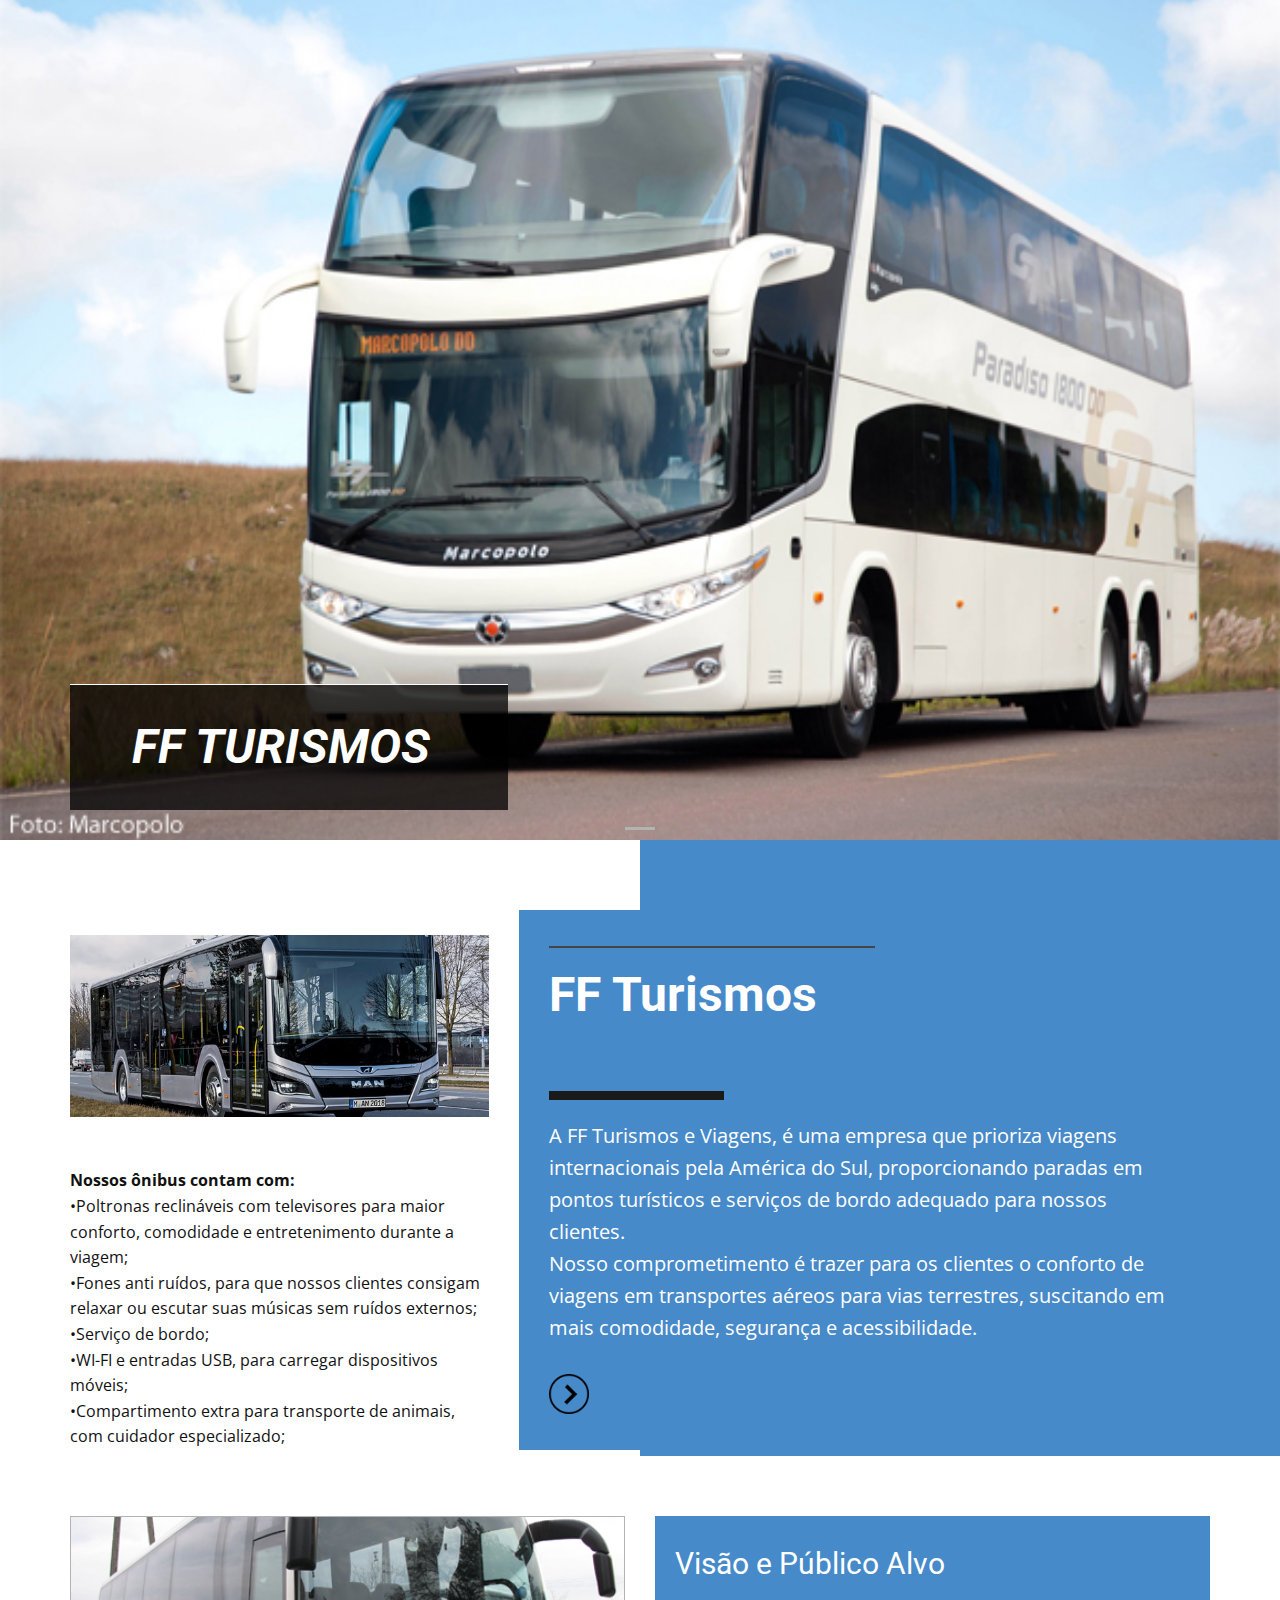
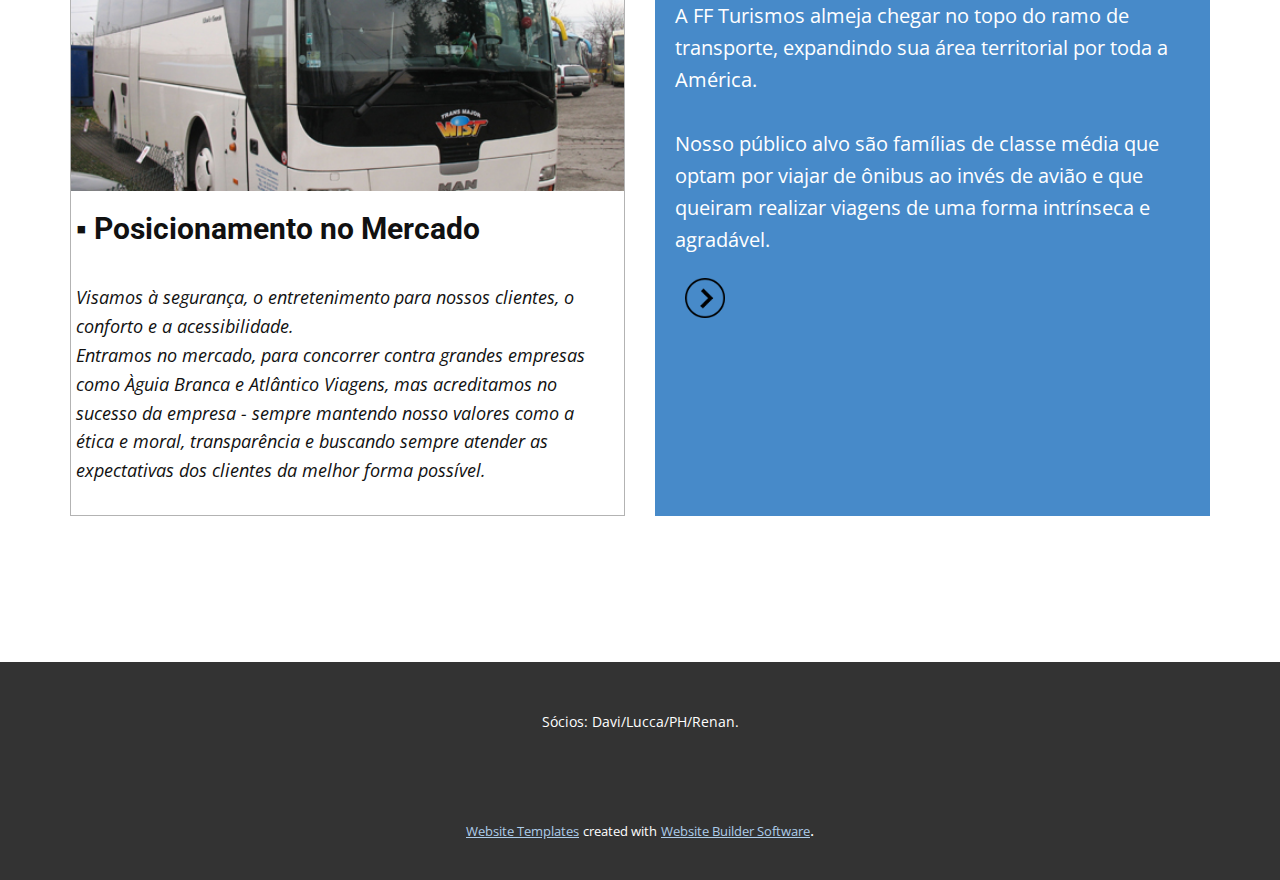
<file: index.html>
<!DOCTYPE html>
<html style="font-size: 16px;">
  <head>
    <meta name="viewport" content="width=device-width, initial-scale=1.0">
    <meta charset="utf-8">
    <meta name="keywords" content="FF Turismos">
    <meta name="description" content="">
    <meta name="page_type" content="np-template-header-footer-from-plugin">
    <title>Página Inicial</title>
    <link rel="stylesheet" href="nicepage.css" media="screen">
<link rel="stylesheet" href="Página-Inicial.css" media="screen">
    <script class="u-script" type="text/javascript" src="jquery.js" defer=""></script>
    <script class="u-script" type="text/javascript" src="nicepage.js" defer=""></script>
    <meta name="generator" content="Nicepage 4.4.3, nicepage.com">
    <link id="u-theme-google-font" rel="stylesheet" href="https://fonts.googleapis.com/css?family=Roboto:100,100i,300,300i,400,400i,500,500i,700,700i,900,900i|Open+Sans:300,300i,400,400i,600,600i,700,700i,800,800i">
    
    
    
    
    <script type="application/ld+json">{
		"@context": "http://schema.org",
		"@type": "Organization",
		"name": ""
}</script>
    <meta name="theme-color" content="#478ac9">
    <meta property="og:title" content="Página Inicial">
    <meta property="og:type" content="website">
  </head>
  <body data-home-page="Página-Inicial.html" data-home-page-title="Página Inicial" class="u-body u-xl-mode">
    <section class="u-carousel u-slide u-block-bb87-1" id="carousel_6219" data-interval="5000" data-u-ride="carousel">
      <ol class="u-absolute-hcenter u-carousel-indicators u-block-bb87-2">
        <li data-u-target="#carousel_6219" data-u-slide-to="0" class="u-active u-grey-30"></li>
      </ol>
      <div class="u-carousel-inner" role="listbox">
        <div class="u-active u-carousel-item u-clearfix u-expand-resize u-image u-section-1-1" data-image-width="600" data-image-height="399">
          <div class="u-clearfix u-sheet u-sheet-1">
            <div class="u-black u-container-style u-group u-hidden-xs u-opacity u-opacity-50 u-group-1">
              <div class="u-container-layout">
                <div class="u-border-1 u-border-white u-expanded-width u-line u-line-horizontal u-line-1"></div>
                <h5 class="u-text u-text-1">
                  <span style="font-size: 3rem; font-weight: 700;">FF TURISMOS</span>&nbsp;<span style="font-size: 1.875rem;">
                    <span style="font-size: 2.25rem;">
                      <span style="font-size: 3rem;"></span>
                    </span>
                  </span>
                </h5>
              </div>
            </div>
            <div class="u-text u-text-2"></div>
          </div>
        </div>
      </div>
      <a class="u-absolute-vcenter u-carousel-control u-carousel-control-prev u-hidden u-text-grey-30 u-block-bb87-3" href="#carousel_6219" role="button" data-u-slide="prev">
        <span aria-hidden="true">
          <svg viewBox="0 0 477.175 477.175"><path d="M145.188,238.575l215.5-215.5c5.3-5.3,5.3-13.8,0-19.1s-13.8-5.3-19.1,0l-225.1,225.1c-5.3,5.3-5.3,13.8,0,19.1l225.1,225
                    c2.6,2.6,6.1,4,9.5,4s6.9-1.3,9.5-4c5.3-5.3,5.3-13.8,0-19.1L145.188,238.575z"></path></svg>
        </span>
        <span class="sr-only">Previous</span>
      </a>
      <a class="u-absolute-vcenter u-carousel-control u-carousel-control-next u-hidden u-text-grey-30 u-block-bb87-4" href="#carousel_6219" role="button" data-u-slide="next">
        <span aria-hidden="true">
          <svg viewBox="0 0 477.175 477.175"><path d="M360.731,229.075l-225.1-225.1c-5.3-5.3-13.8-5.3-19.1,0s-5.3,13.8,0,19.1l215.5,215.5l-215.5,215.5
                    c-5.3,5.3-5.3,13.8,0,19.1c2.6,2.6,6.1,4,9.5,4c3.4,0,6.9-1.3,9.5-4l225.1-225.1C365.931,242.875,365.931,234.275,360.731,229.075z"></path></svg>
        </span>
        <span class="sr-only">Next</span>
      </a>
    </section>
    <section class="u-clearfix u-section-2" id="carousel_546b">
      <div class="u-expanded-height-lg u-expanded-height-md u-expanded-height-xl u-expanded-width-sm u-expanded-width-xs u-palette-1-base u-shape u-shape-rectangle u-shape-1"></div>
      <div class="u-clearfix u-gutter-30 u-layout-wrap u-layout-wrap-1">
        <div class="u-layout">
          <div class="u-layout-row">
            <div class="u-container-style u-layout-cell u-size-23 u-layout-cell-1">
              <div class="u-container-layout u-valign-bottom u-container-layout-1">
                <img src="images/b9e15ac91d7203baea9c3bd038a9fa76.jpeg" alt="" class="u-expanded-width u-image u-image-default u-image-1">
                <p class="u-text u-text-1">
                  <span style="font-weight: 700;">Nossos ônibus contam com: <span style="font-weight: 400;">
                      <br>•Poltronas reclináveis com televisores para maior conforto, comodidade e entretenimento durante a viagem; <br>•Fones anti ruídos, para que nossos clientes consigam relaxar ou escutar suas músicas sem ruídos externos; <br>•Serviço de bordo; <br>•WI-FI e entradas USB, para carregar dispositivos móveis; <br>•Compartimento extra para transporte de animais, com cuidador especializado;
                    </span>&nbsp;&nbsp;
                  </span>
                  <br>
                </p>
              </div>
            </div>
            <div class="u-align-left u-container-style u-layout-cell u-palette-1-base u-right-cell u-size-37 u-layout-cell-2">
              <div class="u-container-layout u-valign-middle u-container-layout-2">
                <div class="u-border-2 u-border-grey-dark-1 u-line u-line-horizontal u-line-1"></div>
                <h2 class="u-text u-text-2">
                  <span style="font-size: 3rem; font-weight: 700;">FF Turismos</span>
                  <br>
                  <br>
                </h2>
                <div class="u-border-9 u-border-grey-90 u-line u-line-horizontal u-line-2"></div>
                <p class="u-text u-text-3">A FF Turismos e Viagens, é uma empresa que prioriza viagens internacionais pela América do Sul, proporcionando paradas em pontos turísticos e serviços de bordo adequado para nossos clientes.<br>Nosso comprometimento é trazer para os clientes o conforto de viagens em transportes aéreos para vias terrestres, suscitando em mais comodidade, segurança e acessibilidade. <br>
                </p>
                <img src="images/069042ecce584983b86ee98e8c83d0bf.png" alt="" class="u-image u-image-contain u-image-default u-image-2" data-image-width="50" data-image-height="50" data-href="https://www.innovation.man/en/man-truck-innovations/MAN-Truck-Innovations.html" data-target="_blank">
              </div>
            </div>
          </div>
        </div>
      </div>
    </section>
    <section class="u-clearfix u-section-3" id="carousel_6c6b">
      <div class="u-clearfix u-sheet u-sheet-1">
        <div class="u-clearfix u-expanded-width u-gutter-30 u-layout-wrap u-layout-wrap-1">
          <div class="u-layout">
            <div class="u-layout-row">
              <div class="u-align-left u-container-style u-layout-cell u-size-30 u-layout-cell-1">
                <div class="u-border-1 u-border-grey-30 u-container-layout u-valign-bottom u-container-layout-1" data-image-width="2000" data-image-height="1333">
                  <img src="images/3e9c87e30f2494cad522c49c46f22332.jpeg" alt="" class="u-expanded-width u-image u-image-default u-image-1">
                  <h3 class="u-text u-text-1">▪︎ Posicionamento no Mercado<br>
                    <br>
                  </h3>
                  <p class="u-text u-text-2">
                    <span style="font-size: 1.125rem;">Visamos à segurança, o entretenimento</span>
                    <span style="font-size: 1.125rem;"> para nossos clientes, o conforto e a acessibilidade. <br>Entramos no mercado, para concorrer contra grandes empresas como Àguia Branca e Atlântico Viagens, mas acreditamos no sucesso da empresa - sempre mantendo nosso valores como a ética e moral, transparência e buscando sempre atender as expectativas dos clientes da melhor forma possível. 
                    </span>
                  </p>  
                </div>
              </div>
              <div class="u-align-left u-container-style u-layout-cell u-palette-1-base u-right-cell u-size-30 u-layout-cell-2">
                <div class="u-container-layout u-valign-top u-container-layout-2" data-image-width="2000" data-image-height="1333">
                  <h3 class="u-text u-text-3">Visão e Público Alvo</h3>
                  <p class="u-text u-text-4">A FF Turismos almeja chegar no topo do ramo de transporte, expandindo sua área territorial por toda a América.&nbsp;<br>
                    <br>Nosso público alvo são famílias de classe média que optam por viajar de ônibus ao invés de avião e que queiram realizar viagens de uma forma intrínseca e agradável.
                  </p>
                  <img src="images/069042ecce584983b86ee98e8c83d0bf.png" alt="" class="u-image u-image-contain u-image-default u-image-2" data-image-width="50" data-image-height="50" data-href="https://www.mantruckandbus.com/en/routing.html" data-target="_blank">
                </div>
              </div>
            </div>
          </div>
        </div>
      </div>
    </section>
    
    
    <footer class="u-align-center u-clearfix u-footer u-grey-80 u-footer" id="sec-e586"><div class="u-clearfix u-sheet u-sheet-1">
        <p class="u-small-text u-text u-text-variant u-text-1">Sócios: Davi/Lucca/PH/Renan.</p>
      </div></footer>
    <section class="u-backlink u-clearfix u-grey-80">
      <a class="u-link" href="https://nicepage.com/website-templates" target="_blank">
        <span>Website Templates</span>
      </a>
      <p class="u-text">
        <span>created with</span>
      </p>
      <a class="u-link" href="" target="_blank">
        <span>Website Builder Software</span>
      </a>. 
    </section>
  </body>
</html>
</file>
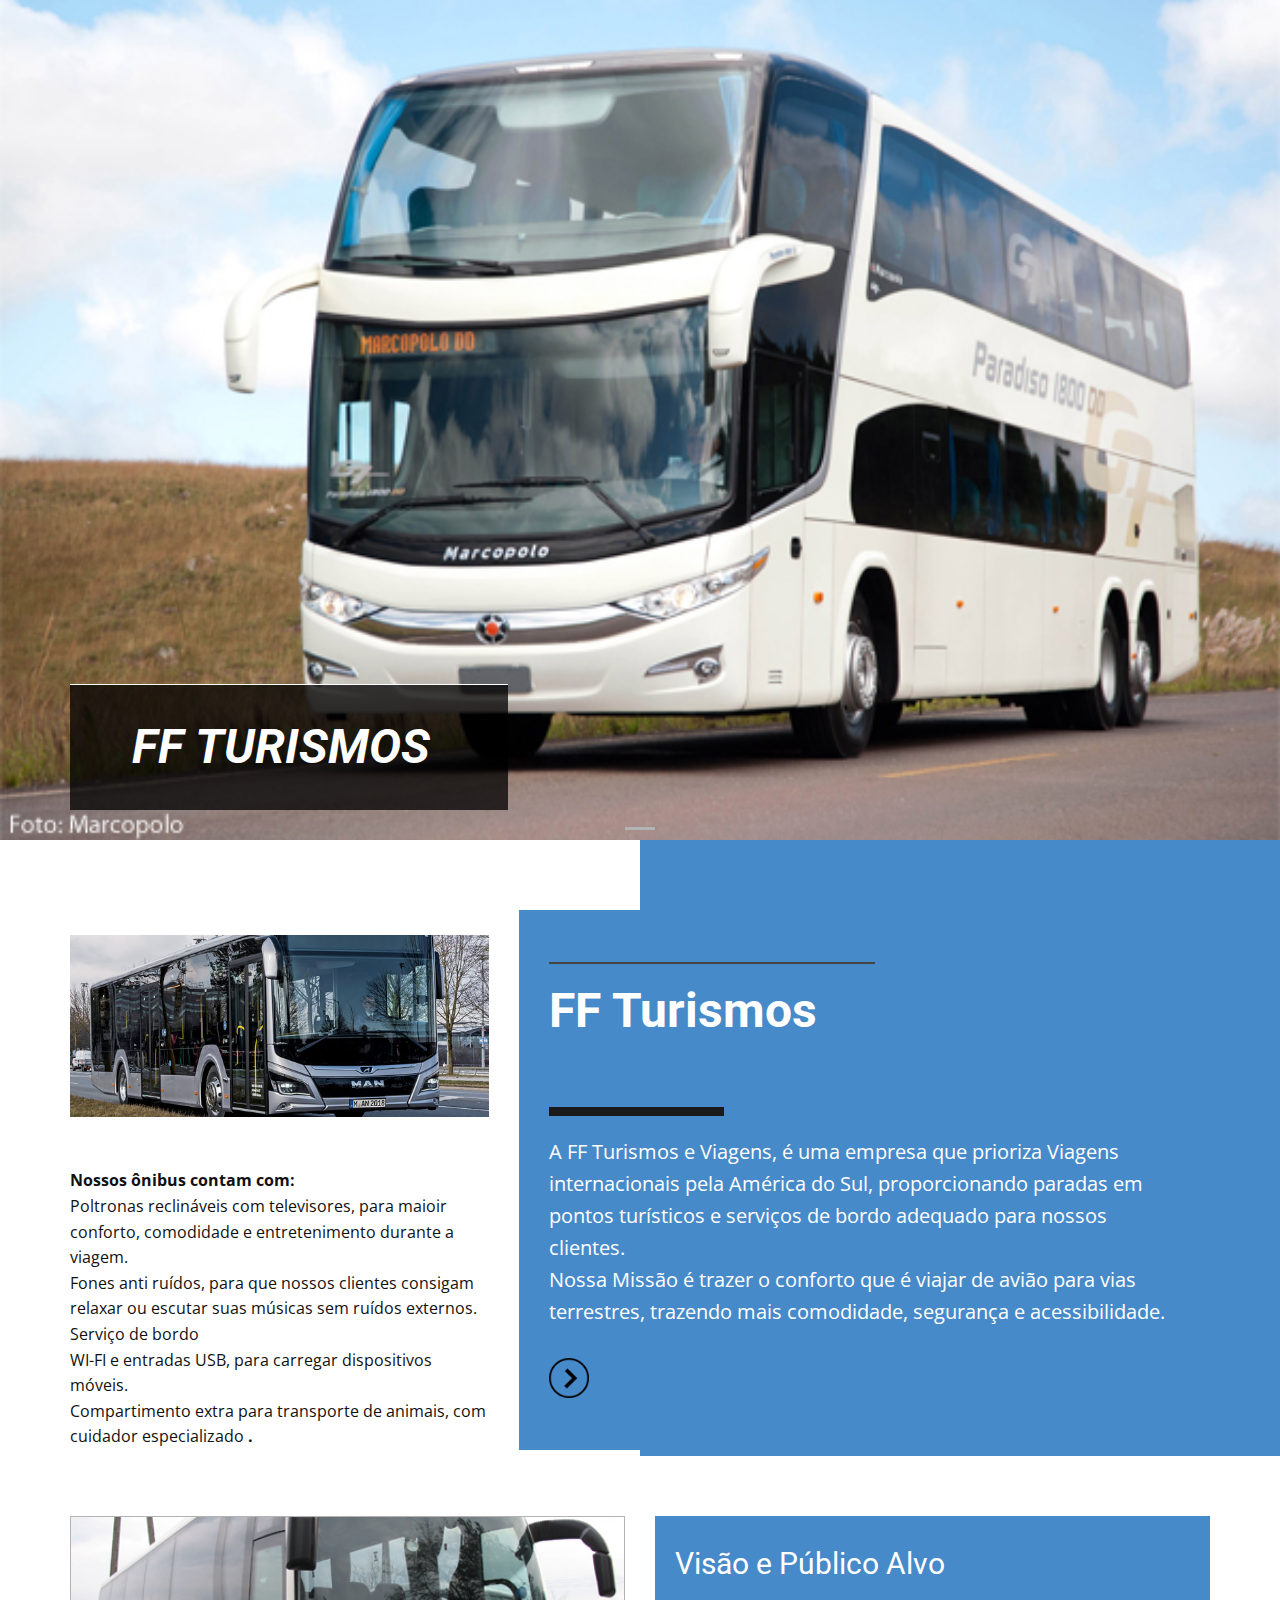
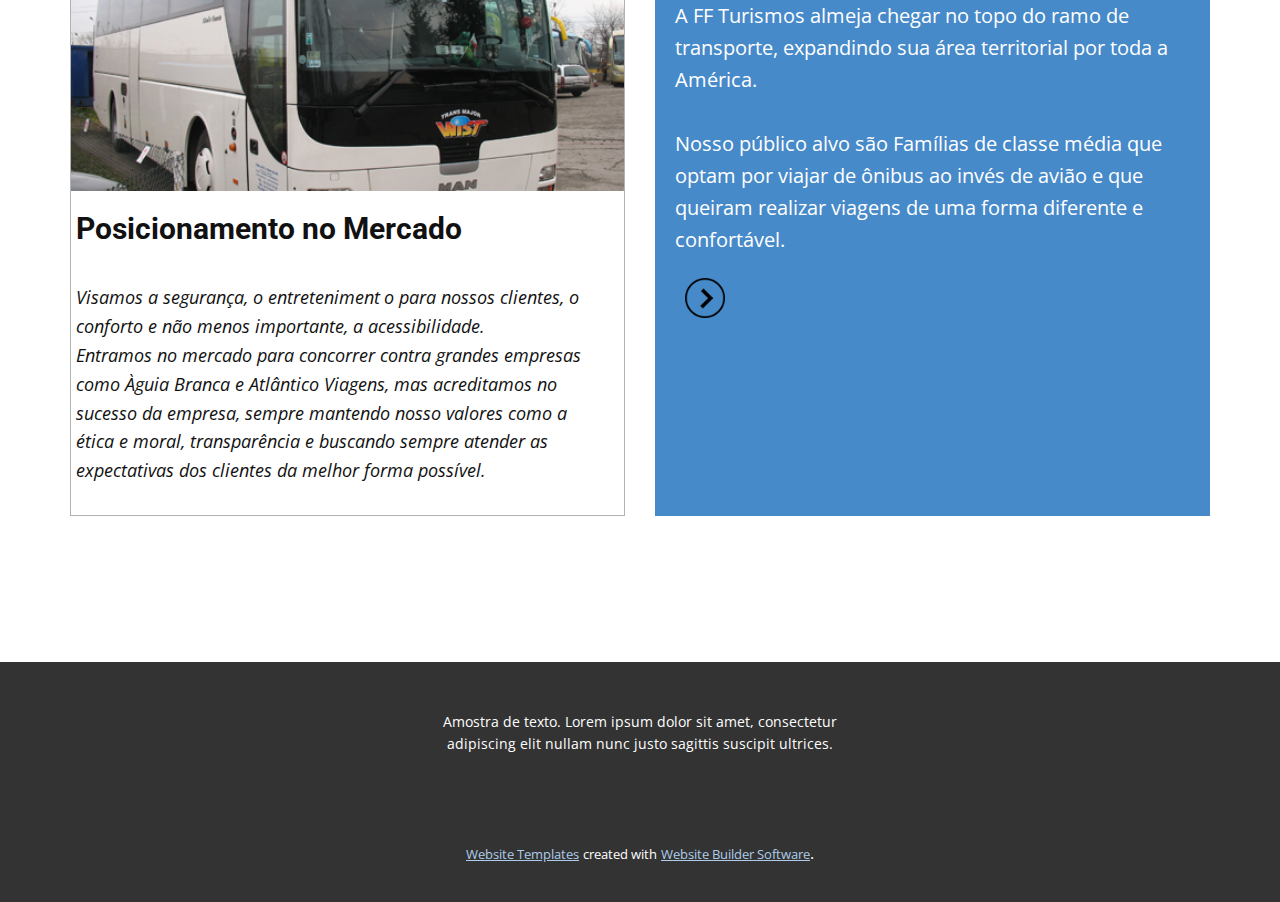
<file: Página-Inicial.html>
<!DOCTYPE html>
<html style="font-size: 16px;">
  <head>
    <meta name="viewport" content="width=device-width, initial-scale=1.0">
    <meta charset="utf-8">
    <meta name="keywords" content="FF Turismos">
    <meta name="description" content="">
    <meta name="page_type" content="np-template-header-footer-from-plugin">
    <title>Página Inicial</title>
    <link rel="stylesheet" href="nicepage.css" media="screen">
<link rel="stylesheet" href="Página-Inicial.css" media="screen">
    <script class="u-script" type="text/javascript" src="jquery.js" defer=""></script>
    <script class="u-script" type="text/javascript" src="nicepage.js" defer=""></script>
    <meta name="generator" content="Nicepage 4.4.3, nicepage.com">
    <link id="u-theme-google-font" rel="stylesheet" href="https://fonts.googleapis.com/css?family=Roboto:100,100i,300,300i,400,400i,500,500i,700,700i,900,900i|Open+Sans:300,300i,400,400i,600,600i,700,700i,800,800i">
    
    
    
    
    <script type="application/ld+json">{
		"@context": "http://schema.org",
		"@type": "Organization",
		"name": ""
}</script>
    <meta name="theme-color" content="#478ac9">
    <meta property="og:title" content="Página Inicial">
    <meta property="og:type" content="website">
  </head>
  <body class="u-body u-xl-mode">
    <section class="u-carousel u-slide u-block-bb87-1" id="carousel_6219" data-interval="5000" data-u-ride="carousel">
      <ol class="u-absolute-hcenter u-carousel-indicators u-block-bb87-2">
        <li data-u-target="#carousel_6219" data-u-slide-to="0" class="u-active u-grey-30"></li>
      </ol>
      <div class="u-carousel-inner" role="listbox">
        <div class="u-active u-carousel-item u-clearfix u-expand-resize u-image u-section-1-1" data-image-width="600" data-image-height="399">
          <div class="u-clearfix u-sheet u-sheet-1">
            <div class="u-black u-container-style u-group u-hidden-xs u-opacity u-opacity-50 u-group-1">
              <div class="u-container-layout">
                <div class="u-border-1 u-border-white u-expanded-width u-line u-line-horizontal u-line-1"></div>
                <h5 class="u-text u-text-1">
                  <span style="font-size: 3rem; font-weight: 700;">FF TURISMOS</span>&nbsp;<span style="font-size: 1.875rem;">
                    <span style="font-size: 2.25rem;">
                      <span style="font-size: 3rem;"></span>
                    </span>
                  </span>
                </h5>
              </div>
            </div>
            <div class="u-text u-text-2"></div>
          </div>
        </div>
      </div>
      <a class="u-absolute-vcenter u-carousel-control u-carousel-control-prev u-hidden u-text-grey-30 u-block-bb87-3" href="#carousel_6219" role="button" data-u-slide="prev">
        <span aria-hidden="true">
          <svg viewBox="0 0 477.175 477.175"><path d="M145.188,238.575l215.5-215.5c5.3-5.3,5.3-13.8,0-19.1s-13.8-5.3-19.1,0l-225.1,225.1c-5.3,5.3-5.3,13.8,0,19.1l225.1,225
                    c2.6,2.6,6.1,4,9.5,4s6.9-1.3,9.5-4c5.3-5.3,5.3-13.8,0-19.1L145.188,238.575z"></path></svg>
        </span>
        <span class="sr-only">Previous</span>
      </a>
      <a class="u-absolute-vcenter u-carousel-control u-carousel-control-next u-hidden u-text-grey-30 u-block-bb87-4" href="#carousel_6219" role="button" data-u-slide="next">
        <span aria-hidden="true">
          <svg viewBox="0 0 477.175 477.175"><path d="M360.731,229.075l-225.1-225.1c-5.3-5.3-13.8-5.3-19.1,0s-5.3,13.8,0,19.1l215.5,215.5l-215.5,215.5
                    c-5.3,5.3-5.3,13.8,0,19.1c2.6,2.6,6.1,4,9.5,4c3.4,0,6.9-1.3,9.5-4l225.1-225.1C365.931,242.875,365.931,234.275,360.731,229.075z"></path></svg>
        </span>
        <span class="sr-only">Next</span>
      </a>
    </section>
    <section class="u-clearfix u-section-2" id="carousel_546b">
      <div class="u-expanded-height-lg u-expanded-height-md u-expanded-height-xl u-expanded-width-sm u-expanded-width-xs u-palette-1-base u-shape u-shape-rectangle u-shape-1"></div>
      <div class="u-clearfix u-gutter-30 u-layout-wrap u-layout-wrap-1">
        <div class="u-layout">
          <div class="u-layout-row">
            <div class="u-container-style u-layout-cell u-size-23 u-layout-cell-1">
              <div class="u-container-layout u-valign-bottom u-container-layout-1">
                <img src="images/b9e15ac91d7203baea9c3bd038a9fa76.jpeg" alt="" class="u-expanded-width u-image u-image-default u-image-1">
                <p class="u-text u-text-1">
                  <span style="font-weight: 700;">Nossos ônibus contam com: <span style="font-weight: 400;">
                      <br>Poltronas reclináveis com televisores, para maioir conforto, comodidade e entretenimento durante a viagem. <br>Fones anti ruídos, para que nossos clientes consigam relaxar ou escutar suas músicas sem ruídos externos. <br>Serviço de bordo <br>WI-FI e entradas USB, para carregar dispositivos móveis. <br>Compartimento extra para transporte de animais, com cuidador especializado
                    </span>.&nbsp;&nbsp;
                  </span>
                  <br>
                </p>
              </div>
            </div>
            <div class="u-align-left u-container-style u-layout-cell u-palette-1-base u-right-cell u-size-37 u-layout-cell-2">
              <div class="u-container-layout u-valign-middle u-container-layout-2">
                <div class="u-border-2 u-border-grey-dark-1 u-line u-line-horizontal u-line-1"></div>
                <h2 class="u-text u-text-2">
                  <span style="font-size: 3rem; font-weight: 700;">FF Turismos</span>
                  <br>
                  <br>
                </h2>
                <div class="u-border-9 u-border-grey-90 u-line u-line-horizontal u-line-2"></div>
                <p class="u-text u-text-3">A FF Turismos e Viagens, é uma empresa que prioriza Viagens internacionais pela América do Sul, proporcionando paradas em pontos turísticos e serviços de bordo adequado para nossos clientes.<br>Nossa Missão é trazer o conforto que é viajar de avião para vias terrestres, trazendo mais comodidade, segurança e acessibilidade. <br>
                </p>
                <img src="images/069042ecce584983b86ee98e8c83d0bf.png" alt="" class="u-image u-image-contain u-image-default u-image-2" data-image-width="50" data-image-height="50" data-href="https://www.innovation.man/en/man-truck-innovations/MAN-Truck-Innovations.html" data-target="_blank">
              </div>
            </div>
          </div>
        </div>
      </div>
    </section>
    <section class="u-clearfix u-section-3" id="carousel_6c6b">
      <div class="u-clearfix u-sheet u-sheet-1">
        <div class="u-clearfix u-expanded-width u-gutter-30 u-layout-wrap u-layout-wrap-1">
          <div class="u-layout">
            <div class="u-layout-row">
              <div class="u-align-left u-container-style u-layout-cell u-size-30 u-layout-cell-1">
                <div class="u-border-1 u-border-grey-30 u-container-layout u-valign-bottom u-container-layout-1" data-image-width="2000" data-image-height="1333">
                  <img src="images/3e9c87e30f2494cad522c49c46f22332.jpeg" alt="" class="u-expanded-width u-image u-image-default u-image-1">
                  <h3 class="u-text u-text-1">Posicionamento no Mercado<br>
                    <br>
                  </h3>
                  <p class="u-text u-text-2">
                    <span style="font-size: 1.125rem;">Visamos a segurança, o entreteniment</span>
                    <span style="font-size: 1.125rem;">o para nossos clientes, o conforto e não menos importante, a acessibilidade. <br>Entramos no mercado para concorrer contra grandes empresas como Àguia Branca e Atlântico Viagens, mas acreditamos no sucesso da empresa, sempre mantendo nosso valores como a ética e moral, transparência e buscando sempre atender as expectativas dos clientes da melhor forma possível. 
                    </span>
                  </p>
                </div>
              </div>
              <div class="u-align-left u-container-style u-layout-cell u-palette-1-base u-right-cell u-size-30 u-layout-cell-2">
                <div class="u-container-layout u-valign-top u-container-layout-2" data-image-width="2000" data-image-height="1333">
                  <h3 class="u-text u-text-3">Visão e Público Alvo</h3>
                  <p class="u-text u-text-4">A FF Turismos almeja chegar no topo do ramo de transporte, expandindo sua área territorial por toda a América.&nbsp;<br>
                    <br>Nosso público alvo são Famílias de classe média que optam por viajar de ônibus ao invés de avião e que queiram realizar viagens de uma forma diferente e confortável.
                  </p>
                  <img src="images/069042ecce584983b86ee98e8c83d0bf.png" alt="" class="u-image u-image-contain u-image-default u-image-2" data-image-width="50" data-image-height="50" data-href="https://www.mantruckandbus.com/en/routing.html" data-target="_blank">
                </div>
              </div>
            </div>
          </div>
        </div>
      </div>
    </section>
    
    
    <footer class="u-align-center u-clearfix u-footer u-grey-80 u-footer" id="sec-e586"><div class="u-clearfix u-sheet u-sheet-1">
        <p class="u-small-text u-text u-text-variant u-text-1">Amostra de texto. Lorem ipsum dolor sit amet, consectetur adipiscing elit nullam nunc justo sagittis suscipit ultrices.</p>
      </div></footer>
    <section class="u-backlink u-clearfix u-grey-80">
      <a class="u-link" href="https://nicepage.com/website-templates" target="_blank">
        <span>Website Templates</span>
      </a>
      <p class="u-text">
        <span>created with</span>
      </p>
      <a class="u-link" href="" target="_blank">
        <span>Website Builder Software</span>
      </a>. 
    </section>
  </body>
</html>
</file>
